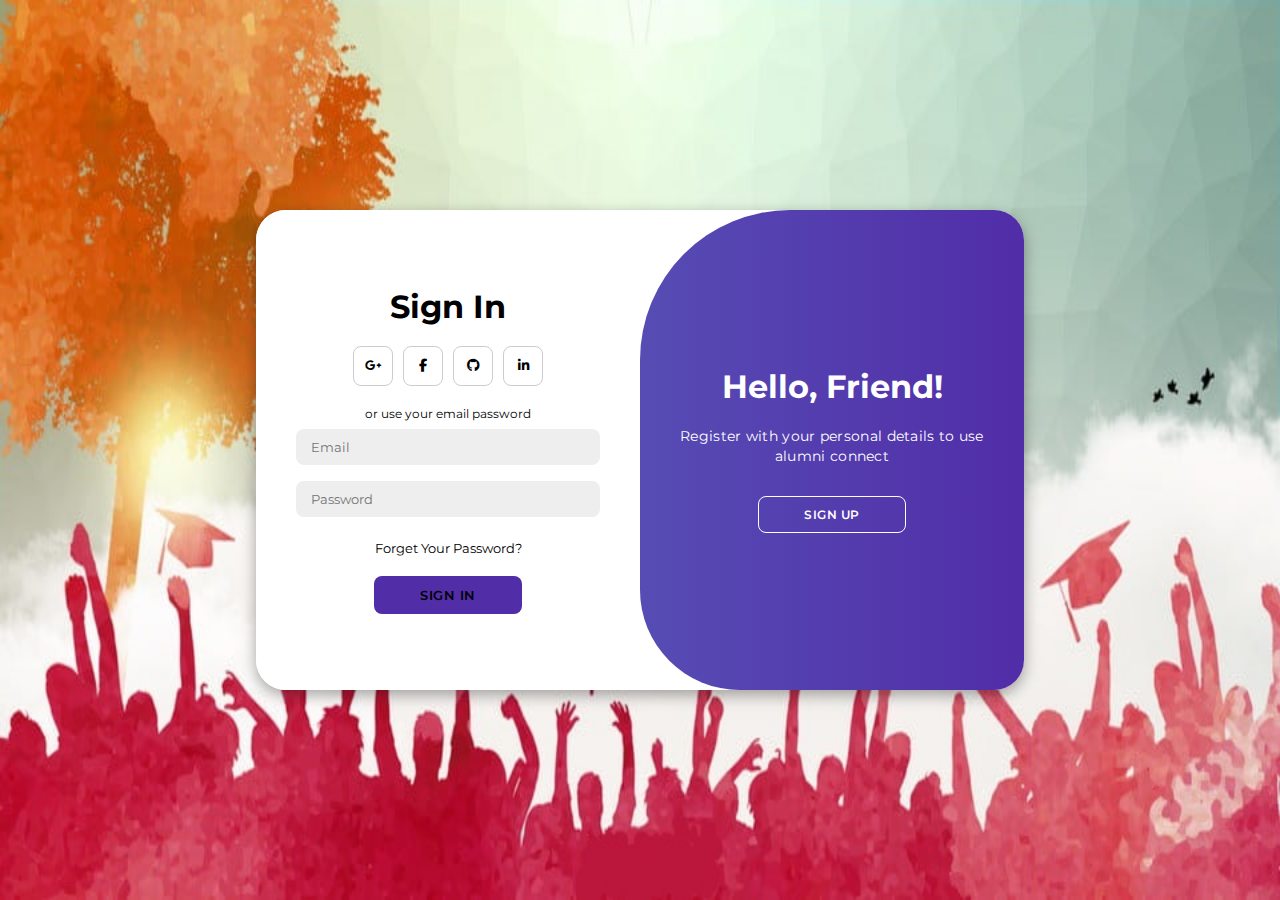
<file: index.html>
<!DOCTYPE html>
<html lang="en">

<head>
    <meta charset="UTF-8">
    <meta name="viewport" content="width=device-width, initial-scale=1.0">
    <link rel="stylesheet" href="https://cdnjs.cloudflare.com/ajax/libs/font-awesome/6.4.2/css/all.min.css">
    <link rel="stylesheet" href="style.css">
    <link rel="icon" href="favicon.png">
    <title>Alumni Connect</title>
    <style>
        body{
            background-image: url(image\ signup.jpg);
            background-repeat: no-repeat ;
            background-attachment: fixed;
            background-size: 100% 100%;
        }
    </style>

</head>

<body background-image ="image signup.jpg" >

    <div class="container" id="container">
        <div class="form-container sign-up">
            <form>
                <h1>Create Account</h1>
                <div class="social-icons">
                    <a href="https://www.google.com/" class="icon"><i class="fa-brands fa-google-plus-g"></i></a>
                    <a href="https://www.facebook.com/" class="icon"><i class="fa-brands fa-facebook-f"></i></a>
                    <a href="https://github.com/" class="icon"><i class="fa-brands fa-github"></i></a>
                    <a href="https://in.linkedin.com/" class="icon"><i class="fa-brands fa-linkedin-in"></i></a>
                </div>
                <span>or use your email for registeration</span>
                <input type="text" placeholder="Name">
                <input type="email" placeholder="Email">
                <input type="password" placeholder="Password">
                <button><a href="interface.html">Sign Up</a></button>
            </form>
        </div>
        <div class="form-container sign-in">
            <form>
                <h1>Sign In</h1>
                <div class="social-icons">
                    <a href="https://www.google.com/" class="icon"><i class="fa-brands fa-google-plus-g"></i></a>
                    <a href="https://www.facebook.com/" class="icon"><i class="fa-brands fa-facebook-f"></i></a>
                    <a href="https://github.com/" class="icon"><i class="fa-brands fa-github"></i></a>
                    <a href="https://in.linkedin.com/" class="icon"><i class="fa-brands fa-linkedin-in"></i></a>
                </div>
                <span>or use your email password</span>
                <input type="email" placeholder="Email">
                <input type="password" placeholder="Password">
                <a href="#">Forget Your Password?</a>
                <button><a href="interface.html">Sign In</a></button>
            </form>
        </div>
        <div class="toggle-container">
            <div class="toggle">
                <div class="toggle-panel toggle-left">
                    <h1>Welcome Back!</h1>
                    <p>Enter your personal details to use alumni connect</p>
                    <button class="hidden" id="login">Sign In</button>
                </div>
                <div class="toggle-panel toggle-right">
                    <h1>Hello, Friend!</h1>
                    <p>Register with your personal details to use alumni connect</p>
                    <button class="hidden" id="register">Sign Up</button>
                </div>
            </div>
        </div>
    </div>

    <script src="script.js"></script>
</body>

</html>
</file>
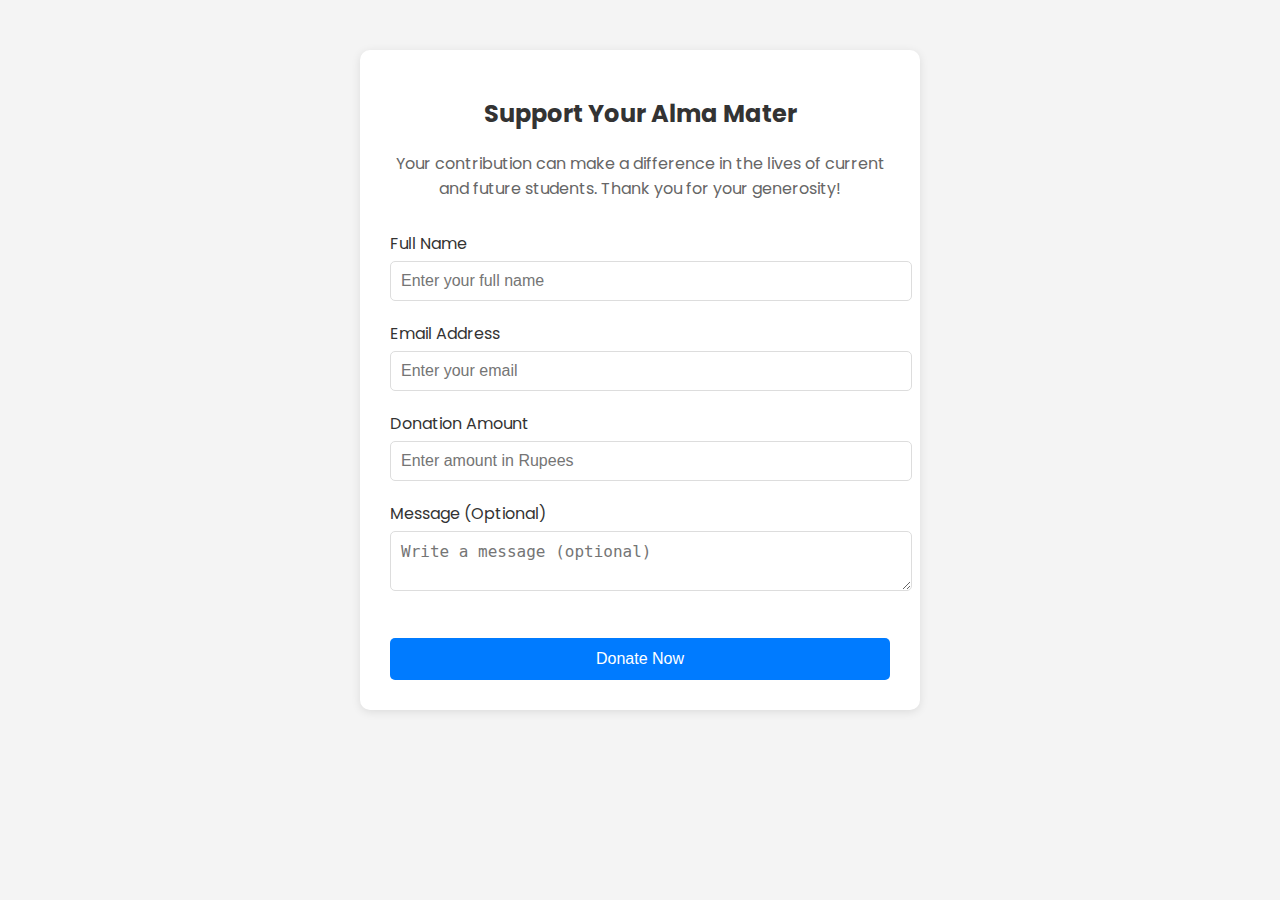
<file: donation.html>
<!DOCTYPE html>
<html lang="en">
<head>
    <meta charset="UTF-8">
    <meta name="viewport" content="width=device-width, initial-scale=1.0">
    <link rel="icon" href="favicon.png">
    <title>Alumni Connect</title>
    <link rel="stylesheet" href="donation.css">
</head>
<body>
    <div class="donation-container">
        <h1>Support Your Alma Mater</h1>
        <p>Your contribution can make a difference in the lives of current and future students. Thank you for your generosity!</p>
        
        <form id="donationForm">
            <div class="form-group">
                <label for="name">Full Name</label>
                <input type="text" id="name" placeholder="Enter your full name" required>
            </div>
            
            <div class="form-group">
                <label for="email">Email Address</label>
                <input type="email" id="email" placeholder="Enter your email" required>
            </div>
            
            <div class="form-group">
                <label for="amount">Donation Amount</label>
                <input type="number" id="amount" placeholder="Enter amount in Rupees" required>
            </div>
            
            <div class="form-group">
                <label for="message">Message (Optional)</label>
                <textarea id="message" placeholder="Write a message (optional)"></textarea>
            </div>
            
            <button type="submit">Donate Now</button>
        </form>
    </div>
    
    <div id="thankYouMessage" class="thank-you-message">
        <h2>Thank You for Your Generosity!</h2>
        <p>Your support is greatly appreciated. You will receive a confirmation email shortly.</p>
    </div>

    <script src = "donation.js"></script>
    

    
</body>
</html>
</file>
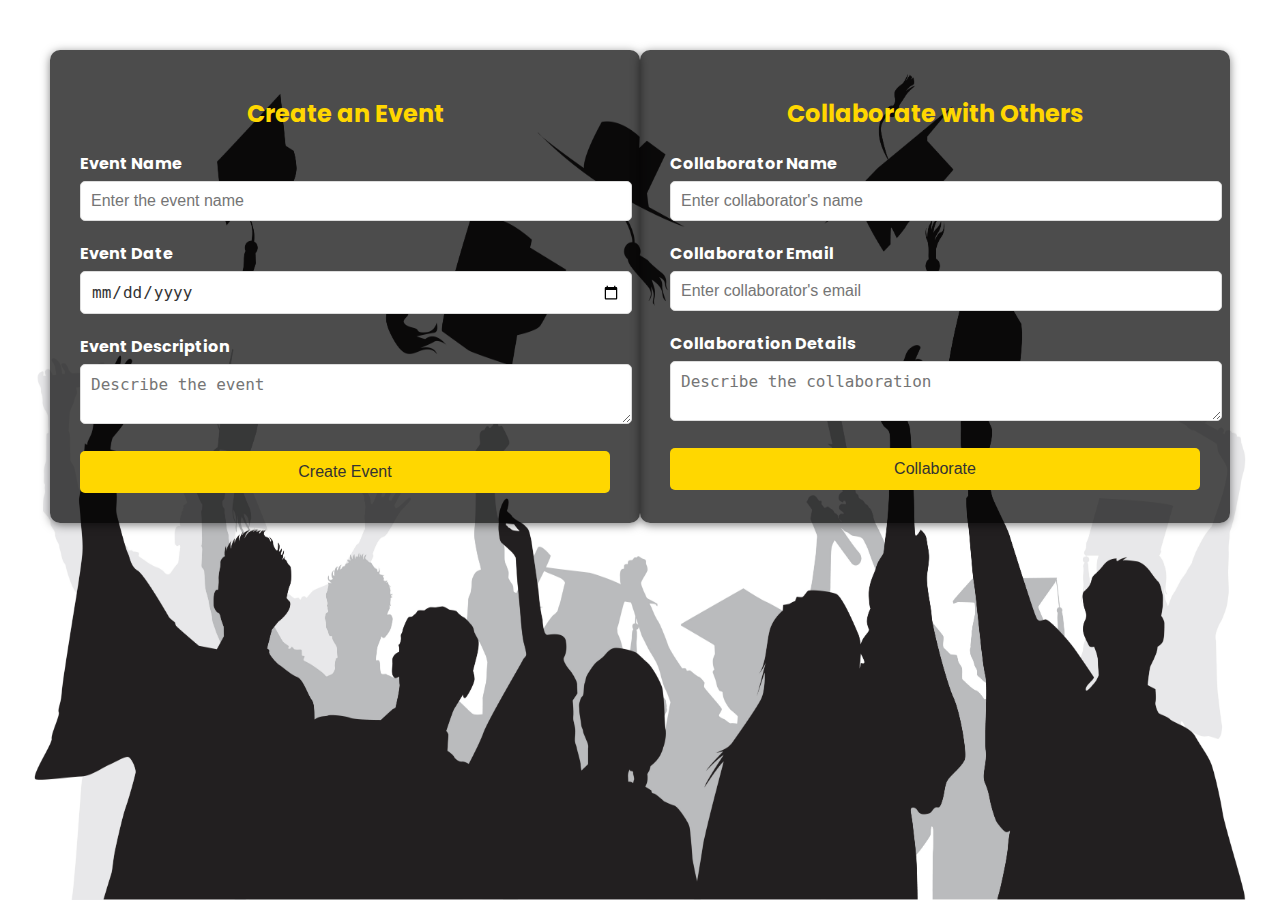
<file: event.html>
<!DOCTYPE html>
<html lang="en">
<head>
    <meta charset="UTF-8">
    <meta name="viewport" content="width=device-width, initial-scale=1.0">
    <link rel="icon" href="favicon.png">
    <title>Alumni Connect</title>
    <link rel="stylesheet" href="event.css">
    <style>
        body{
            background-image: url(296.jpg);
            background-repeat: no-repeat ;
            background-attachment: fixed;
            background-size: 100% 100%;
        }
    </style>
</head>
<body>
    <div class="container">
        <div class="event-container">
            <h1>Create an Event</h1>
            <form id="eventForm">
                <div class="form-group">
                    <label for="eventName">Event Name</label>
                    <input type="text" id="eventName" placeholder="Enter the event name" required>
                </div>
                
                <div class="form-group">
                    <label for="eventDate">Event Date</label>
                    <input type="date" id="eventDate" required>
                </div>
                
                <div class="form-group">
                    <label for="eventDescription">Event Description</label>
                    <textarea id="eventDescription" placeholder="Describe the event" required></textarea>
                </div>
                
                <button type="submit">Create Event</button>
            </form>
        </div>
    
        <div class="collaboration-container">
            <h1>Collaborate with Others</h1>
            <form id="collaborationForm">
                <div class="form-group">
                    <label for="collaboratorName">Collaborator Name</label>
                    <input type="text" id="collaboratorName" placeholder="Enter collaborator's name" required>
                </div>
                
                <div class="form-group">
                    <label for="collaboratorEmail">Collaborator Email</label>
                    <input type="email" id="collaboratorEmail" placeholder="Enter collaborator's email" required>
                </div>
                
                <div class="form-group">
                    <label for="collaborationDetails">Collaboration Details</label>
                    <textarea id="collaborationDetails" placeholder="Describe the collaboration" required></textarea>
                </div>
                
                <button type="submit">Collaborate</button>
            </form>
        </div>
    </div>
    
    <div id="confirmationMessage" class="confirmation-message">
        <h2>Thank You!</h2>
        <p>Your event has been created, and collaboration details have been sent.</p>
    </div>
    
</body>
</html>
</file>
<file: style.css>
@import url('https://fonts.googleapis.com/css2?family=Montserrat:wght@300;400;500;600;700&display=swap');

*{
    margin: 0;
    padding: 0;
    box-sizing: border-box;
    font-family: 'Montserrat', sans-serif;
}

body{
    background-color: #c9d6ff;
    background: linear-gradient(to right, #e2e2e2, #c9d6ff);
    display: flex;
    align-items: center;
    justify-content: center;
    flex-direction: column;
    height: 100vh;
}

.container{
    background-color: #fff;
    border-radius: 30px;
    box-shadow: 0 5px 15px rgba(0, 0, 0, 0.35);
    position: relative;
    overflow: hidden;
    width: 768px;
    max-width: 100%;
    min-height: 480px;
}

.container p{
    font-size: 14px;
    line-height: 20px;
    letter-spacing: 0.3px;
    margin: 20px 0;
}

.container span{
    font-size: 12px;
}

.container a{
    color: black;
    font-size: 13px;
    text-decoration: none;
    margin: 15px 0 10px;
}

.container button{
    background-color: #512da8;
    color: #fff;
    font-size: 12px;
    padding: 10px 45px;
    border: 1px solid transparent;
    border-radius: 8px;
    font-weight: 600;
    letter-spacing: 0.5px;
    text-transform: uppercase;
    margin-top: 10px;
    cursor: pointer;
}

.container button.hidden{
    background-color: transparent;
    border-color: #fff;
}

.container form{
    background-color: #fff;
    display: flex;
    align-items: center;
    justify-content: center;
    flex-direction: column;
    padding: 0 40px;
    height: 100%;
}

.container input{
    background-color: #eee;
    border: none;
    margin: 8px 0;
    padding: 10px 15px;
    font-size: 13px;
    border-radius: 8px;
    width: 100%;
    outline: none;
}

.form-container{
    position: absolute;
    top: 0;
    height: 100%;
    transition: all 0.6s ease-in-out;
}

.sign-in{
    left: 0;
    width: 50%;
    z-index: 2;
}

.container.active .sign-in{
    transform: translateX(100%);
}

.sign-up{
    left: 0;
    width: 50%;
    opacity: 0;
    z-index: 1;
}

.container.active .sign-up{
    transform: translateX(100%);
    opacity: 1;
    z-index: 5;
    animation: move 0.6s;
}

@keyframes move{
    0%, 49.99%{
        opacity: 0;
        z-index: 1;
    }
    50%, 100%{
        opacity: 1;
        z-index: 5;
    }
}

.social-icons{
    margin: 20px 0;
}

.social-icons a{
    border: 1px solid #ccc;
    border-radius: 20%;
    display: inline-flex;
    justify-content: center;
    align-items: center;
    margin: 0 3px;
    width: 40px;
    height: 40px;
}

.toggle-container{
    position: absolute;
    top: 0;
    left: 50%;
    width: 50%;
    height: 100%;
    overflow: hidden;
    transition: all 0.6s ease-in-out;
    border-radius: 150px 0 0 100px;
    z-index: 1000;
}

.container.active .toggle-container{
    transform: translateX(-100%);
    border-radius: 0 150px 100px 0;
}

.toggle{
    background-color: #512da8;
    height: 100%;
    background: linear-gradient(to right, #5c6bc0, #512da8);
    color: #fff;
    position: relative;
    left: -100%;
    height: 100%;
    width: 200%;
    transform: translateX(0);
    transition: all 0.6s ease-in-out;
}

.container.active .toggle{
    transform: translateX(50%);
}

.toggle-panel{
    position: absolute;
    width: 50%;
    height: 100%;
    display: flex;
    align-items: center;
    justify-content: center;
    flex-direction: column;
    padding: 0 30px;
    text-align: center;
    top: 0;
    transform: translateX(0);
    transition: all 0.6s ease-in-out;
}

.toggle-left{
    transform: translateX(-200%);
}

.container.active .toggle-left{
    transform: translateX(0);
}

.toggle-right{
    right: 0;
    transform: translateX(0);
}

.container.active .toggle-right{
    transform: translateX(200%);
}
</file>
<file: donation.css>
@import url('https://fonts.googleapis.com/css2?family=Poppins:ital,wght@0,100;0,200;0,300;0,400;0,500;0,600;0,700;0,800;0,900;1,100;1,200;1,300;1,400;1,500;1,600;1,700;1,800;1,900&display=swap');
body {
    font-family: "Poppins", sans-serif;
    background-color: #f4f4f4;
    margin: 0;
    padding: 0;
}

.donation-container {
    background-color: #fff;
    width: 100%;
    max-width: 500px;
    margin: 50px auto;
    padding: 30px;
    box-shadow: 0 2px 10px rgba(0, 0, 0, 0.1);
    border-radius: 10px;
    text-align: center;
}

.donation-container h1 {
    color: #333;
    margin-bottom: 20px;
    font-size: 24px;
}

.donation-container p {
    color: #666;
    margin-bottom: 30px;
}

.form-group {
    margin-bottom: 20px;
    text-align: left;
}

.form-group label {
    display: block;
    margin-bottom: 5px;
    color: #333;
}

.form-group input,
.form-group textarea {
    width: 100%;
    padding: 10px;
    border: 1px solid #ddd;
    border-radius: 5px;
    font-size: 16px;
    color: #333;
}

.form-group input:focus,
.form-group textarea:focus {
    outline: none;
    border-color: #007bff;
}

button[type="submit"] {
    background-color: #007bff;
    color: #fff;
    border: none;
    padding: 12px 20px;
    font-size: 16px;
    border-radius: 5px;
    cursor: pointer;
    width: 100%;
    margin-top: 20px;
}

button[type="submit"]:hover {
    background-color: #0056b3;
}

.thank-you-message {
    display: none;
    background-color: #fff;
    width: 100%;
    max-width: 500px;
    margin: 50px auto;
    padding: 30px;
    box-shadow: 0 2px 10px rgba(0, 0, 0, 0.1);
    border-radius: 10px;
    text-align: center;
}

.thank-you-message h2 {
    color: #333;
    margin-bottom: 20px;
}

.thank-you-message p {
    color: #666;
}
</file>
<file: event.css>
@import url('https://fonts.googleapis.com/css2?family=Poppins:ital,wght@0,100;0,200;0,300;0,400;0,500;0,600;0,700;0,800;0,900;1,100;1,200;1,300;1,400;1,500;1,600;1,700;1,800;1,900&display=swap');
body {
    font-family: "Poppins", sans-serif;
    background-image: url('https://via.placeholder.com/1920x1080');
    background-size: cover;
    background-attachment: fixed;
    margin: 0;
    padding: 0;
    color: #fff;
}

.container {
    display: flex;
    justify-content: space-around;
    padding: 50px;
}

.event-container,
.collaboration-container {
    background-color: rgba(0, 0, 0, 0.7);
    padding: 30px;
    border-radius: 10px;
    width: 45%;
    text-align: center;
    box-shadow: 0 2px 10px rgba(0, 0, 0, 0.5);
}

.event-container h1,
.collaboration-container h1 {
    margin-bottom: 20px;
    font-size: 24px;
    color: #ffd700;
}

.form-group {
    margin-bottom: 20px;
    text-align: left;
}

.form-group label {
    display: block;
    margin-bottom: 5px;
    font-weight: bold;
}

.form-group input,
.form-group textarea {
    width: 100%;
    padding: 10px;
    border: 1px solid #ddd;
    border-radius: 5px;
    font-size: 16px;
    color: #333;
}

.form-group input:focus,
.form-group textarea:focus {
    outline: none;
    border-color: #007bff;
}

button[type="submit"] {
    background-color: #ffd700;
    color: #333;
    border: none;
    padding: 12px 20px;
    font-size: 16px;
    border-radius: 5px;
    cursor: pointer;
    width: 100%;
}

button[type="submit"]:hover {
    background-color: #daa520;
}

.confirmation-message {
    display: none;
    background-color: rgba(0, 0, 0, 0.8);
    padding: 30px;
    border-radius: 10px;
    margin: 50px auto;
    width: 100%;
    max-width: 500px;
    text-align: center;
    color: #ffd700;
}

.confirmation-message h2 {
    margin-bottom: 20px;
}

.confirmation-message p {
    margin-bottom: 0;
}
</file>
